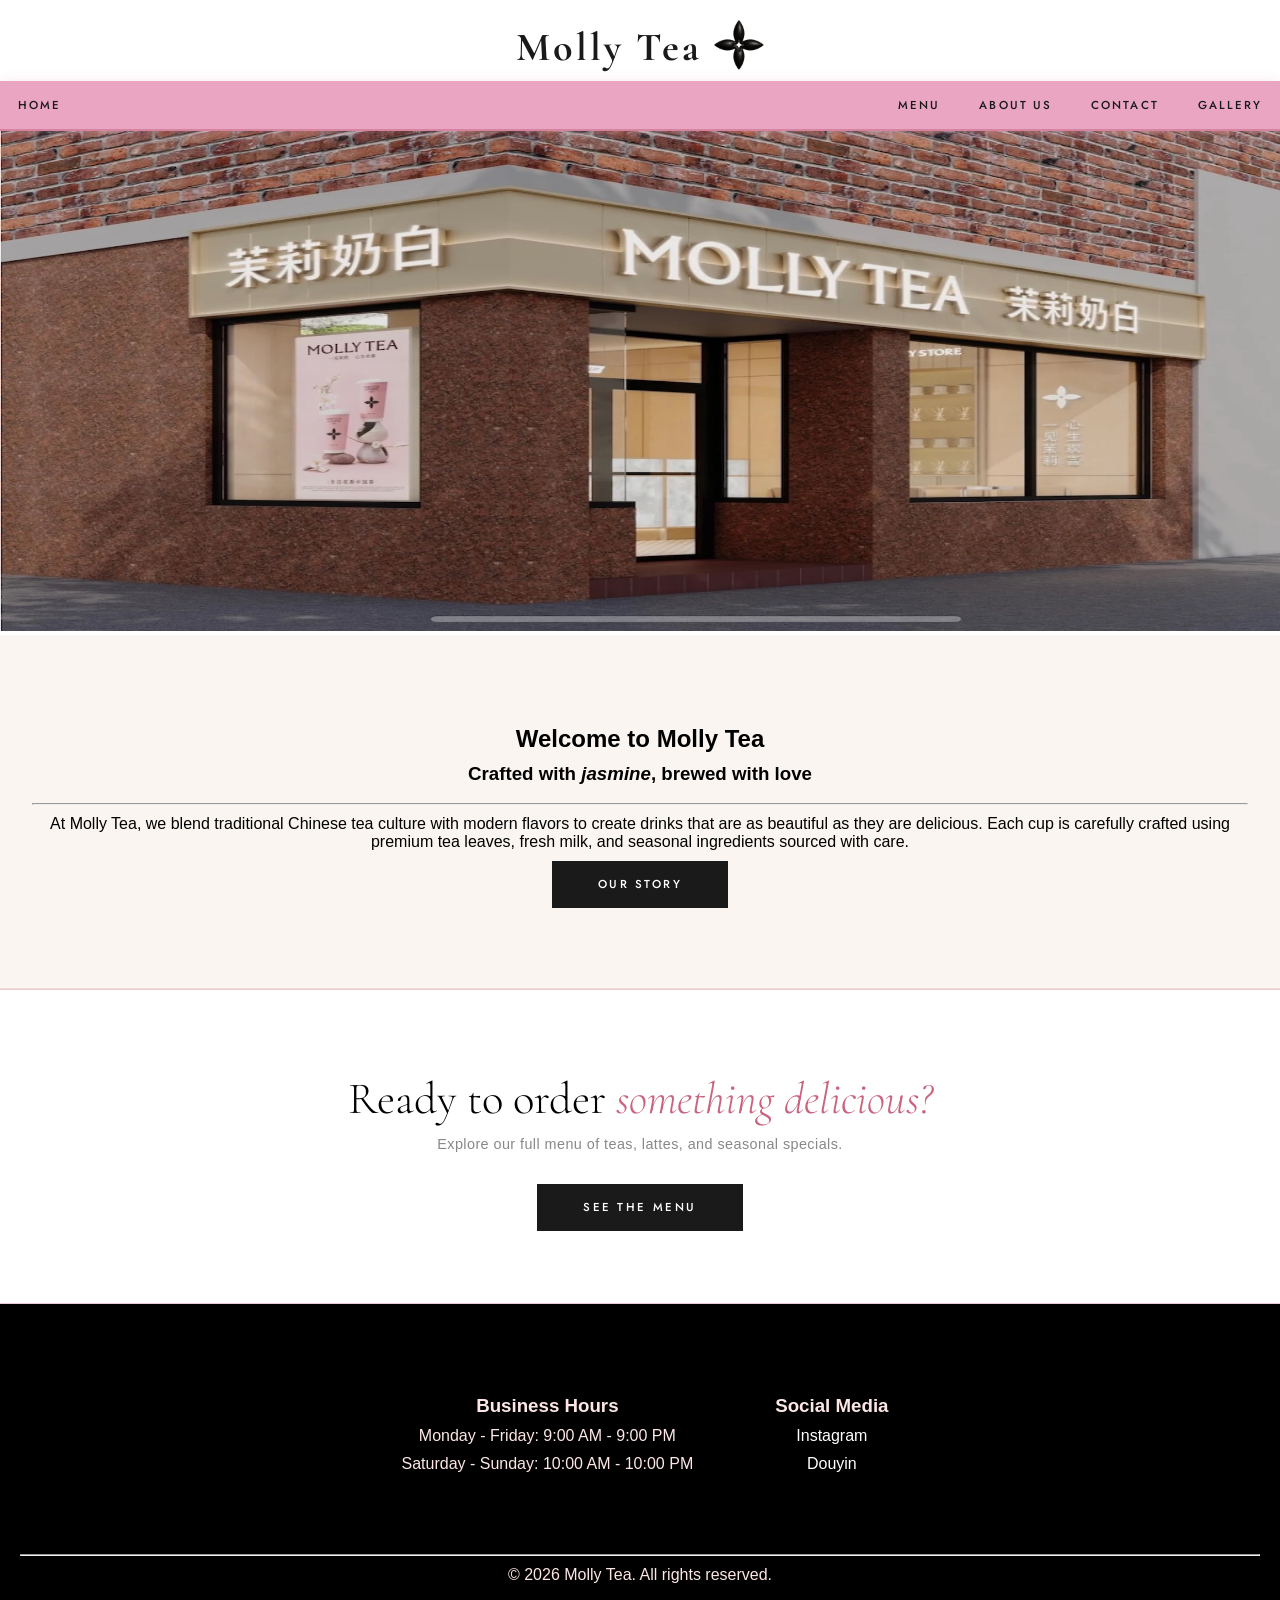
<file: index.html>
<!DOCTYPE html>
<html>

<head>
    <meta charset="UTF-8">
    <meta name="viewport" content="width=device-width, initial-scale=1.0">
    <title>Restaurant Homework 1</title>
    <link
        href="https://fonts.googleapis.com/css2?family=Cormorant+Garamond:ital,wght@0,300;0,400;1,300&family=Jost:wght@300;400;500&display=swap"
        rel="stylesheet">
    <link rel="stylesheet" href="global.css">
</head>

<body>
    <header>
        <div class="logo">
            <h1>Molly Tea <img src="images/logo.png" alt="Molly Tea Logo"
                    style="width:50px;height:50px;position: relative; top: 10px;" /></h1>
        </div>
    </header>
    <nav>
        <button class="hamburger" id="hamburger" aria-expanded="false" aria-label="Toggle menu">
            <span></span><span></span><span></span>
        </button>
        <ul id="nav-menu">
            <li><a href="index.html">Home</a></li>
            <li><a href="menu.html">Menu</a></li>
            <li><a href="about.html">About Us</a></li>
            <li><a href="contact.html">Contact</a></li>
            <li><a href="gallery.html">Gallery</a></li>
        </ul>
    </nav>

    <img src="images/hero.jpg" alt="Molly Tea" style="width:100%;height:500px;"> </img>
    <br>
    <section class="welcome">
        <h2>Welcome to Molly Tea</h2>
        <h3>Crafted with <em>jasmine</em>, brewed with love</h3>
        <br>
        <hr style="color: #000000;" />
        <p>
            At Molly Tea, we blend traditional Chinese tea culture with modern flavors to create drinks
            that are as beautiful as they are delicious. Each cup is carefully crafted using premium
            tea leaves, fresh milk, and seasonal ingredients sourced with care.
        </p>

        <a href="about.html" class="btn btn-dark">Our Story</a>
    </section>

    <section class="cta-banner">
        <h2>Ready to order <em>something delicious?</em></h2>
        <p>Explore our full menu of teas, lattes, and seasonal specials.</p>
        <a href="menu.html" class="btn btn-dark">See the Menu</a>
    </section>


    <footer>
        <div class="container">
            <div>
                <h3>Business Hours</h3>
                <p>Monday - Friday: 9:00 AM - 9:00 PM</p>
                <p>Saturday - Sunday: 10:00 AM - 10:00 PM</p>
            </div>
            <div>
                <h3>Social Media</h3>
                <p><a href="https://www.instagram.com/mollytea_global/">Instagram</a></p>
                <p><a
                        href="https://www.douyin.com/user/MS4wLjABAAAA_Ru-9VC248Ojr5IiOSsab9L-AK68vwXuS57Ar2aiDTC-alnEKDCBsjv2NRge1_rG">Douyin</a>
                </p>
            </div>
        </div>
        <hr style="color: #FFFFFF;" />
        <p>&copy; 2026 Molly Tea. All rights reserved.</p>
    </footer>
    <script src="hamburger.js"></script>
</body>

</html>
</file>
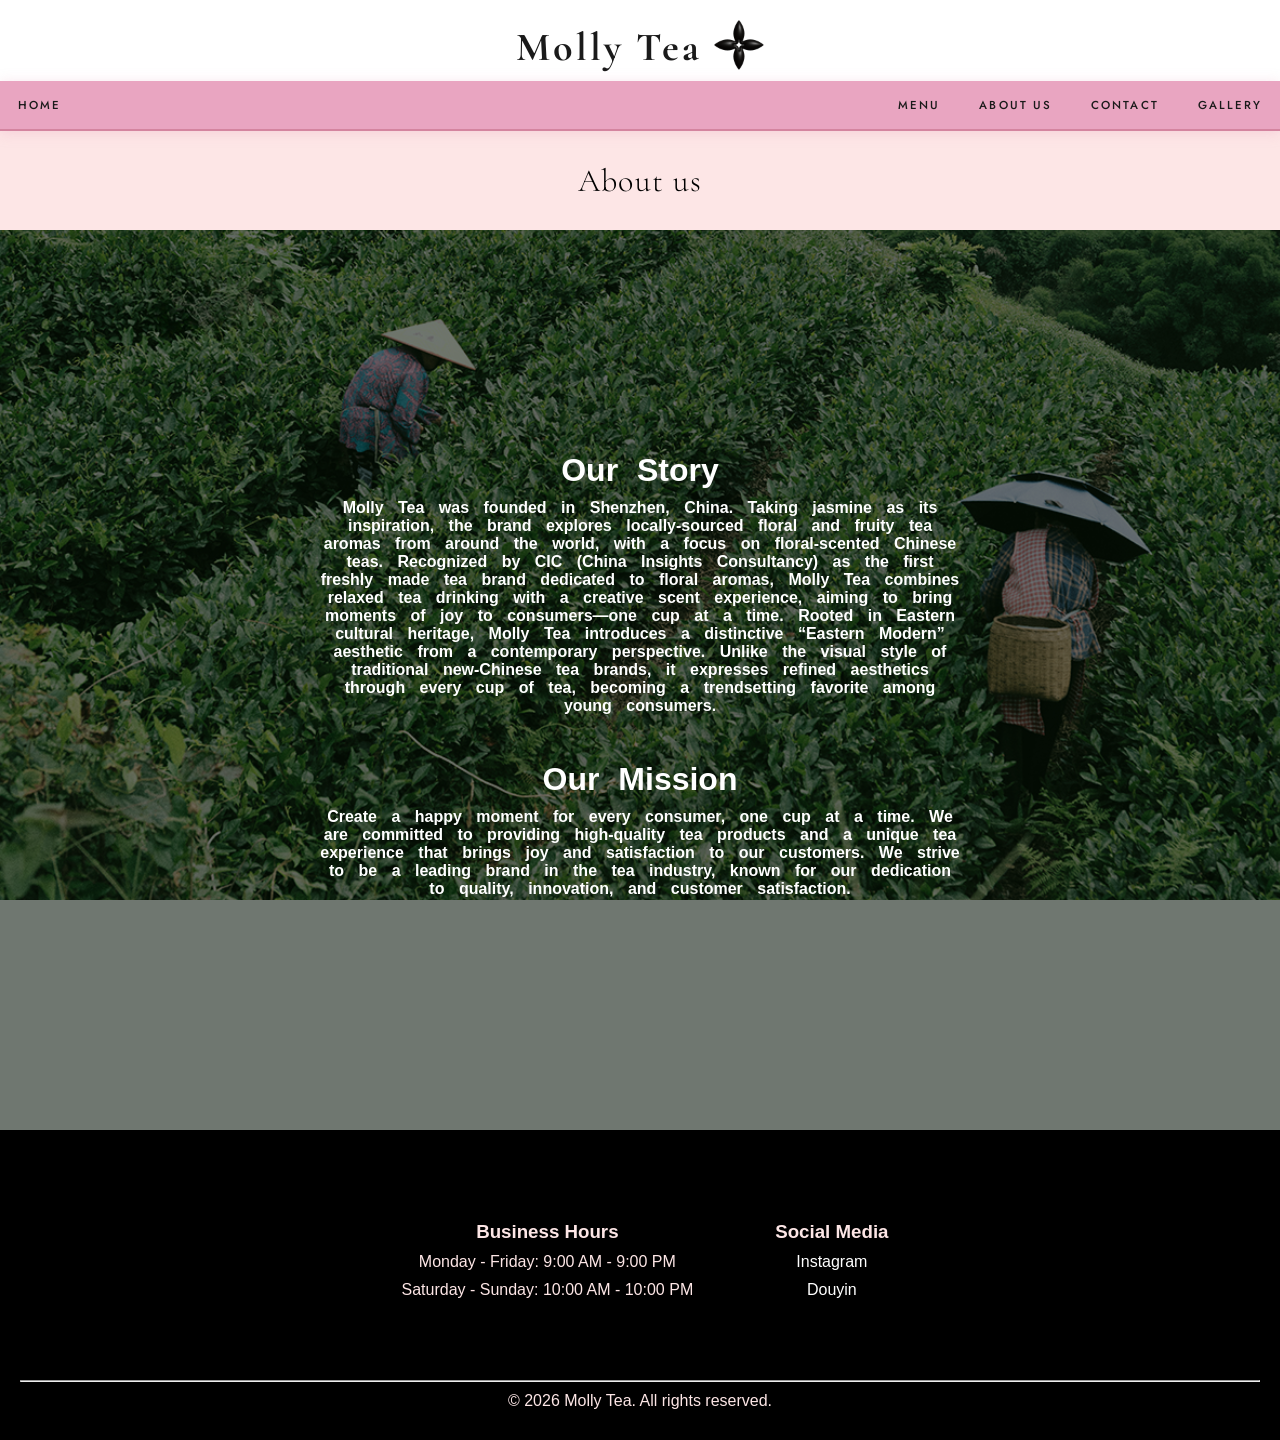
<file: about.html>
<!DOCTYPE html>
<html>

<head>
    <meta charset="UTF-8">
    <meta name="viewport" content="width=device-width, initial-scale=1.0">
    <title>Restaurant Homework 1</title>
    <!-- Add to <head> -->
    <link href="https://fonts.googleapis.com/css2?family=Cormorant+Garamond:ital,wght@0,300;0,400;1,300&family=Jost:wght@300;400;500&display=swap" rel="stylesheet">
    <link rel="stylesheet" href="global.css">
    <style>
        .page-heading {
            background-color: rgb(253, 230, 230);
            padding: 30px;
            margin: 0;
            font-family: 'Cormorant Garamond', serif;
            font-size: 2rem;
            font-weight: 300;
            letter-spacing: 0.04em;
        }

        body {
            background-image: url("images/about_us.jpg");
            background-repeat: no-repeat;
            background-attachment: fixed;
            background-size: cover;
        }

        .about-section {
            height: 100vh;
            display: grid;
            place-items: center;
            background-color: #02110591;
        }

        .about-text {
            padding: 50px;
            width: 60%;
            text-align: center;
            color: white;
            font-weight: bold;
            word-spacing: 10px;
        }
    </style>

</head>

<body>
    <header>
        <div class="logo">
            <h1>Molly Tea <img src="images/logo.png" alt="Molly Tea Logo" style="width:50px;height:50px;position: relative; top: 10px;"/></h1>
        </div>
    </header>
    <nav>
        <button class="hamburger" id="hamburger" aria-expanded="false" aria-label="Toggle menu">
            <span></span><span></span><span></span>
        </button>
        <ul id="nav-menu">
            <li><a href="index.html">Home</a></li>
            <li><a href="menu.html">Menu</a></li>
            <li><a href="about.html">About Us</a></li>
            <li><a href="contact.html">Contact</a></li>
            <li><a href="gallery.html">Gallery</a></li>
        </ul>
    </nav>

    <h1 class="page-heading">About us</h1>

    <div class="about-section">
        <div class="about-text">
            <h1 style="text-align: center;">Our Story</h1>
            <p>Molly Tea was founded in Shenzhen, China. Taking jasmine as its inspiration, the brand explores
                locally-sourced floral and fruity tea aromas from around the world, with a focus on floral-scented
                Chinese
                teas. Recognized by CIC (China Insights Consultancy) as the first freshly made tea brand dedicated to
                floral
                aromas, Molly Tea combines relaxed tea drinking with a creative scent experience, aiming to bring
                moments of
                joy to consumers—one cup at a time.

                Rooted in Eastern cultural heritage, Molly Tea introduces a distinctive “Eastern Modern” aesthetic from
                a
                contemporary perspective. Unlike the visual style of traditional new-Chinese tea brands, it expresses
                refined aesthetics through every cup of tea, becoming a trendsetting favorite among young consumers.</p>
            <br>
            <br>
            <h1 style="text-align: center;">Our Mission</h1>
            <p>
                Create a happy moment for every consumer, one cup at a time. We are committed to providing high-quality
                tea
                products and a unique tea experience that brings joy and satisfaction to our customers. We strive to be
                a
                leading brand in the tea industry, known for our dedication to quality, innovation, and customer
                satisfaction.
            </p>
        </div>
    </div>

    <footer>
        <div class="container">
            <div>
                <h3>Business Hours</h3>
                <p>Monday - Friday: 9:00 AM - 9:00 PM</p>
                <p>Saturday - Sunday: 10:00 AM - 10:00 PM</p>
            </div>
            <div>
                <h3>Social Media</h3>
                <p><a href="https://www.instagram.com/mollytea_global/">Instagram</a></p>
                <p><a
                        href="https://www.douyin.com/user/MS4wLjABAAAA_Ru-9VC248Ojr5IiOSsab9L-AK68vwXuS57Ar2aiDTC-alnEKDCBsjv2NRge1_rG">Douyin</a>
                </p>
            </div>
        </div>
        <hr style="color: #FFFFFF;" />
        <p>&copy; 2026 Molly Tea. All rights reserved.</p>
    </footer>
    <script src="hamburger.js"></script>

</body>

</html>
</file>
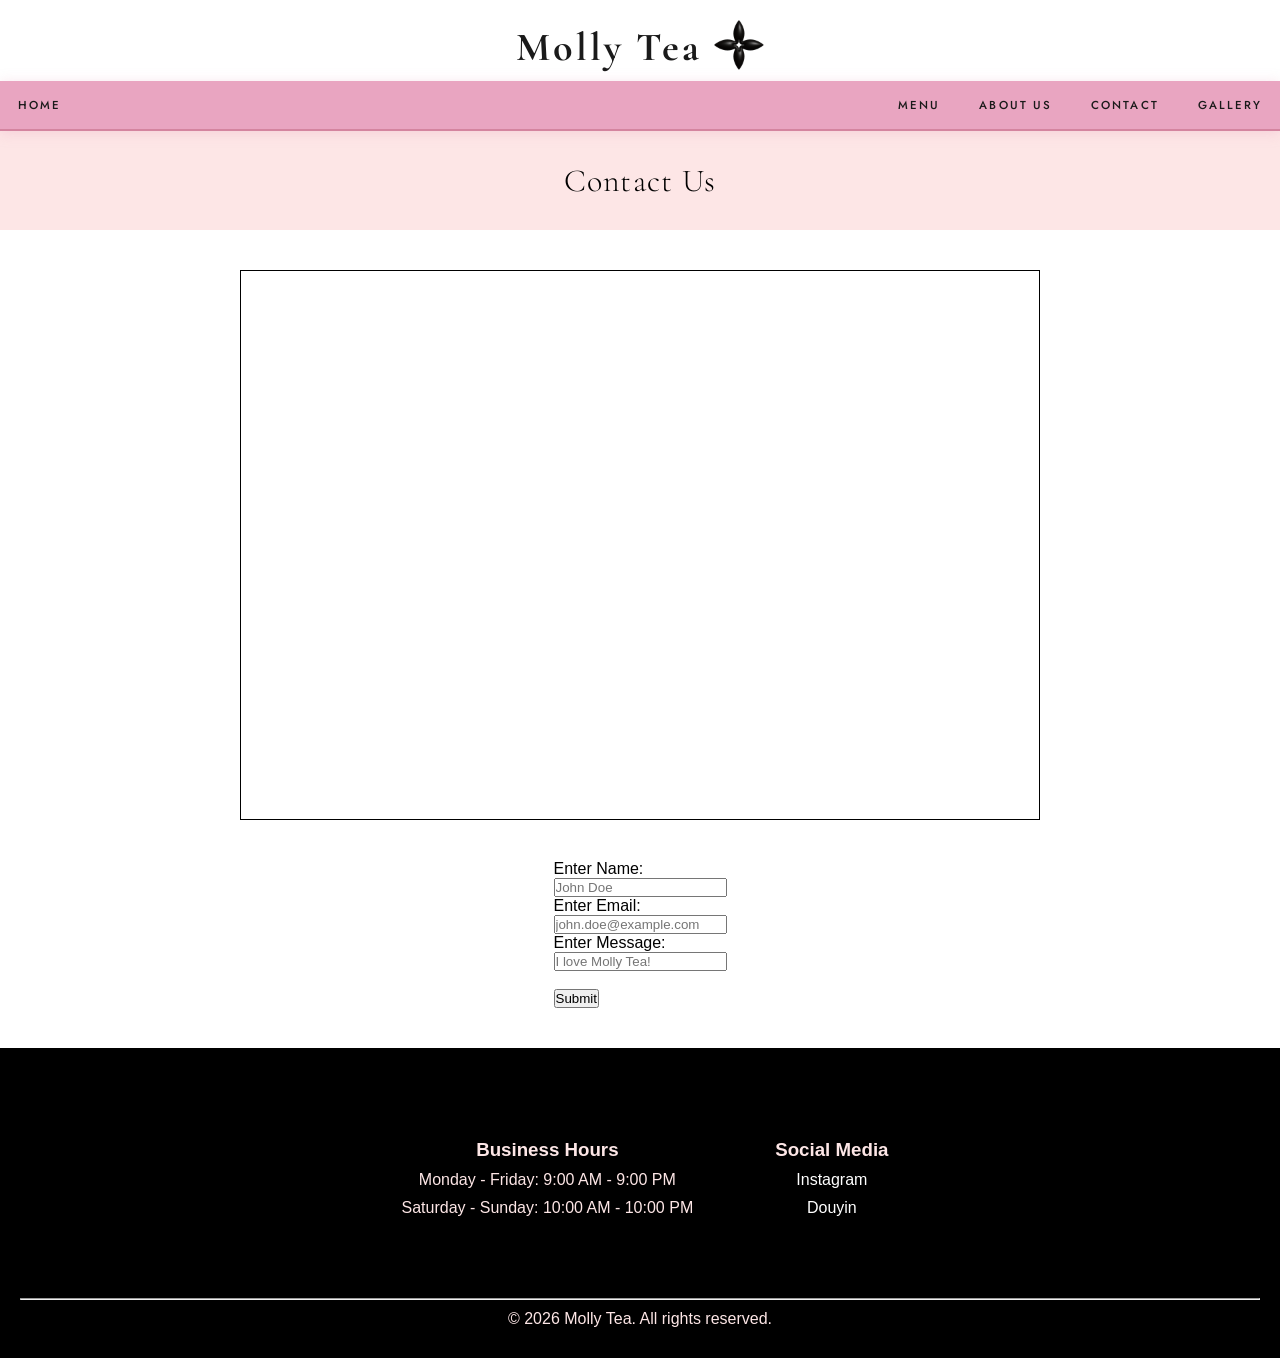
<file: contact.html>
<!DOCTYPE html>
<html>

<head>
    <meta charset="UTF-8">
    <meta name="viewport" content="width=device-width, initial-scale=1.0">
    <title>Restaurant Homework 1</title>
    <link
        href="https://fonts.googleapis.com/css2?family=Cormorant+Garamond:ital,wght@0,300;0,400;1,300&family=Jost:wght@300;400;500&display=swap"
        rel="stylesheet">
    <link rel="stylesheet" href="global.css">
    <style>
        .page-heading {
            background-color: rgb(253, 230, 230);
            padding: 30px;
            margin: 0;
            font-family: 'Cormorant Garamond', serif;
            font-size: 2rem;
            font-weight: 300;
            letter-spacing: 0.04em;
        }

        .map-wrapper {
            width: 100%;
            height: 300px;
        }

        .map-wrapper iframe {
            width: 100%;
            height: 100%;
            border: 0;
            display: block;
        }

        @media (min-width: 768px) {
            .map-wrapper {
                height: 450px;
            }
        }

        @media (min-width: 1200px) {
            .map-wrapper {
                height: 550px;
            }
        }
    </style>
</head>

<body>
    <header>
        <div class="logo">
            <h1>Molly Tea <img src="images/logo.png" alt="Molly Tea Logo"
                    style="width:50px;height:50px;position: relative; top: 10px;" /></h1>
        </div>
    </header>

    <nav>
        <button class="hamburger" id="hamburger" aria-expanded="false" aria-label="Toggle menu">
            <span></span><span></span><span></span>
        </button>
        <ul id="nav-menu">
            <li><a href="index.html">Home</a></li>
            <li><a href="menu.html">Menu</a></li>
            <li><a href="about.html">About Us</a></li>
            <li><a href="contact.html">Contact</a></li>
            <li><a href="gallery.html">Gallery</a></li>
        </ul>
    </nav>

    <h1 class="page-heading">Contact Us</h1>

    <div class="container" style="flex-direction: column; align-items: center; padding: 40px; gap: 40px;">
        <div class="map-wrapper" style="width: 100%; max-width: 800px;">
            <iframe
                src="https://www.google.com/maps/embed?pb=!1m18!1m12!1m3!1d3027.7353308101337!2d-74.01149482331927!3d40.63571847140513!2m3!1f0!2f0!3f0!3m2!1i1024!2i768!4f13.1!3m3!1m2!1s0x89c245c3d0b44f93%3A0x14a06049f0e43a02!2sMolly%20Tea!5e0!3m2!1sen!2sus!4v1773024291640!5m2!1sen!2sus"
                allowfullscreen="" loading="lazy" referrerpolicy="no-referrer-when-downgrade"></iframe>
        </div>

        <form action="/action_page.php">
            <label for="name">Enter Name:</label><br>
            <input type="text" id="name" name="name" placeholder="John Doe"><br>
            <label for="email">Enter Email:</label><br>
            <input type="text" id="email" name="email" placeholder="john.doe@example.com"><br>
            <label for="msg">Enter Message:</label><br>
            <input type="text" id="msg" name="msg" placeholder="I love Molly Tea!"><br><br>
            <input type="submit" value="Submit">
        </form>
    </div>

    <footer>
        <div class="container">
            <div>
                <h3>Business Hours</h3>
                <p>Monday - Friday: 9:00 AM - 9:00 PM</p>
                <p>Saturday - Sunday: 10:00 AM - 10:00 PM</p>
            </div>
            <div>
                <h3>Social Media</h3>
                <p><a href="https://www.instagram.com/mollytea_global/">Instagram</a></p>
                <p><a
                        href="https://www.douyin.com/user/MS4wLjABAAAA_Ru-9VC248Ojr5IiOSsab9L-AK68vwXuS57Ar2aiDTC-alnEKDCBsjv2NRge1_rG">Douyin</a>
                </p>
            </div>
        </div>
        <hr style="color: #FFFFFF;" />
        <p>&copy; 2026 Molly Tea. All rights reserved.</p>
    </footer>
    <script src="hamburger.js"></script>
</body>

</html>
</file>
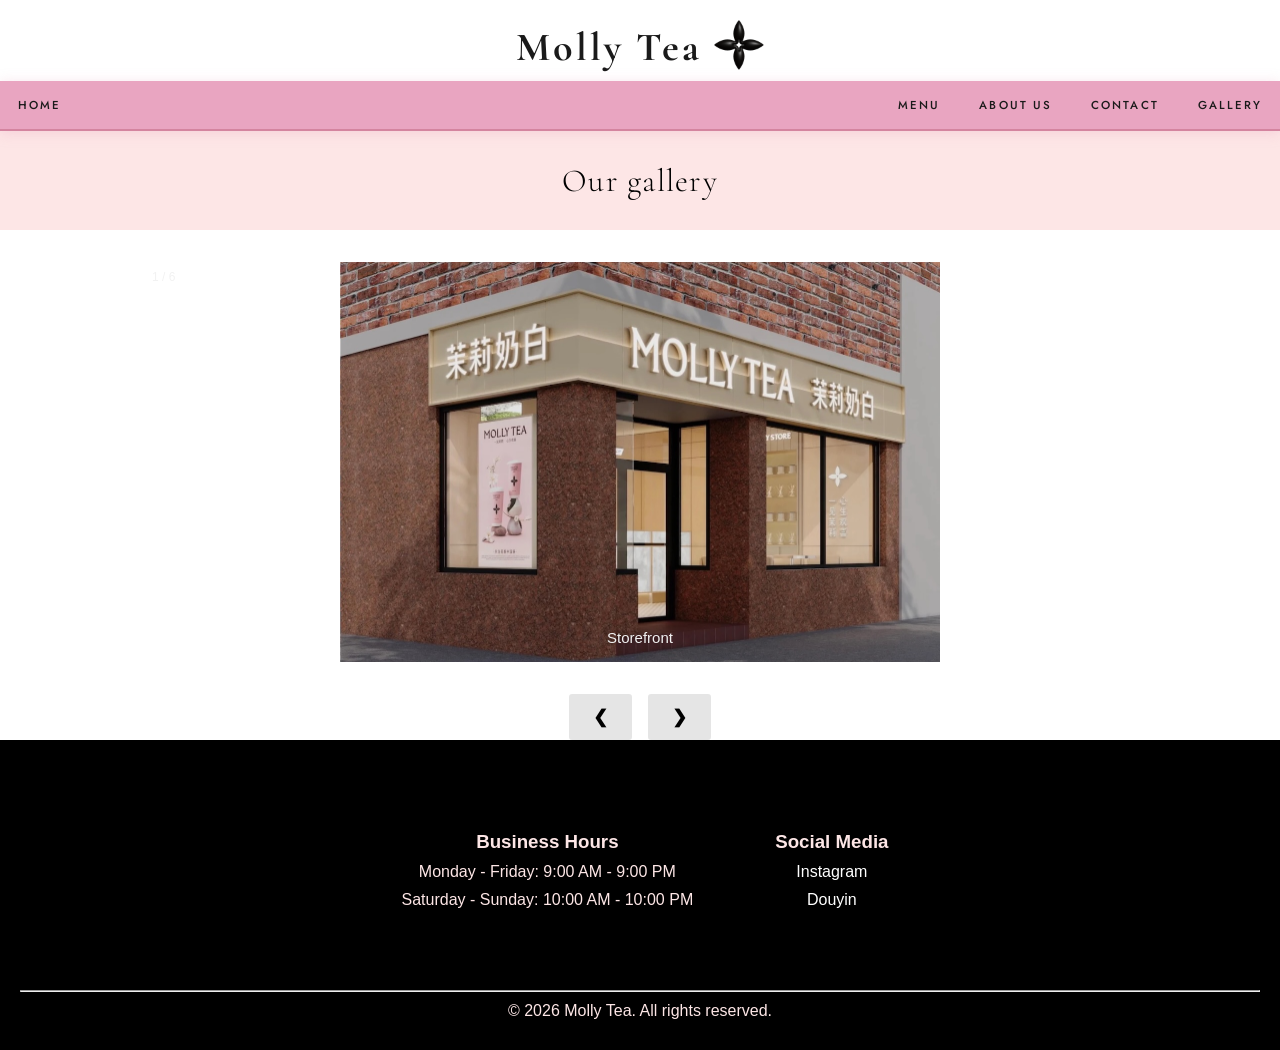
<file: gallery.html>
<!DOCTYPE html>
<html>

<head>
    <meta charset="UTF-8">
    <meta name="viewport" content="width=device-width, initial-scale=1.0">
    <title>Restaurant Homework 1</title>
    <link
        href="https://fonts.googleapis.com/css2?family=Cormorant+Garamond:ital,wght@0,300;0,400;1,300&family=Jost:wght@300;400;500&display=swap"
        rel="stylesheet">
    <link rel="stylesheet" href="global.css">
    <style>
        .page-heading {
            background-color: rgb(253, 230, 230);
            padding: 30px;
            margin: 0;
            font-family: 'Cormorant Garamond', serif;
            font-size: 2rem;
            font-weight: 300;
            letter-spacing: 0.04em;
        }
    </style>
</head>

<body>
    <header>
        <div class="logo">
            <h1>Molly Tea <img src="images/logo.png" alt="Molly Tea Logo"
                    style="width:50px;height:50px;position: relative; top: 10px;" /></h1>
        </div>
    </header>
    <nav>
        <button class="hamburger" id="hamburger" aria-expanded="false" aria-label="Toggle menu">
            <span></span><span></span><span></span>
        </button>
        <ul id="nav-menu">
            <li><a href="index.html">Home</a></li>
            <li><a href="menu.html">Menu</a></li>
            <li><a href="about.html">About Us</a></li>
            <li><a href="contact.html">Contact</a></li>
            <li><a href="gallery.html">Gallery</a></li>
        </ul>
    </nav>

    <h1 class="page-heading">Our gallery</h1>

    <div class="slideshow-container">
        <div class="mySlides fade">
            <div class="numbertext">1 / 6</div>
            <img src="images/hero.jpg" class="center">
            <div class="text">Storefront</div>
        </div>
        <div class="mySlides fade">
            <div class="numbertext">2 / 6</div>
            <img src="images/jasmine_mt.png" class="center">
            <div class="text">Jasmine Tea</div>
        </div>
        <div class="mySlides fade">
            <div class="numbertext">3 / 6</div>
            <img src="images/osmanthus_mt.png" class="center">
            <div class="text">Osmanthus Tea</div>
        </div>
        <div class="mySlides fade">
            <div class="numbertext">4 / 6</div>
            <img src="images/champaca_mt.png" class="center">
            <div class="text">Champaca Tea</div>
        </div>
        <div class="mySlides fade">
            <div class="numbertext">5 / 6</div>
            <img src="images/mango.webp" class="center">
            <div class="text">Mango Tea</div>
        </div>
        <div class="mySlides fade">
            <div class="numbertext">6 / 6</div>
            <img src="images/storefront.jpg" class="center">
            <div class="text">Storefront</div>
        </div>
    </div>

    <div class="button-container">
        <a class="prev" onclick="plusSlides(-1)">❮</a>
        <a class="next" onclick="plusSlides(1)">❯</a>
    </div>

    <script src="gallery.js"></script>

    <footer>
        <div class="container">
            <div>
                <h3>Business Hours</h3>
                <p>Monday - Friday: 9:00 AM - 9:00 PM</p>
                <p>Saturday - Sunday: 10:00 AM - 10:00 PM</p>
            </div>
            <div>
                <h3>Social Media</h3>
                <p><a href="https://www.instagram.com/mollytea_global/">Instagram</a></p>
                <p><a
                        href="https://www.douyin.com/user/MS4wLjABAAAA_Ru-9VC248Ojr5IiOSsab9L-AK68vwXuS57Ar2aiDTC-alnEKDCBsjv2NRge1_rG">Douyin</a>
                </p>
            </div>
        </div>
        <hr style="color: #FFFFFF;" />
        <p>&copy; 2026 Molly Tea. All rights reserved.</p>
    </footer>
    <script src="hamburger.js"></script>
</body>

</html>
</file>
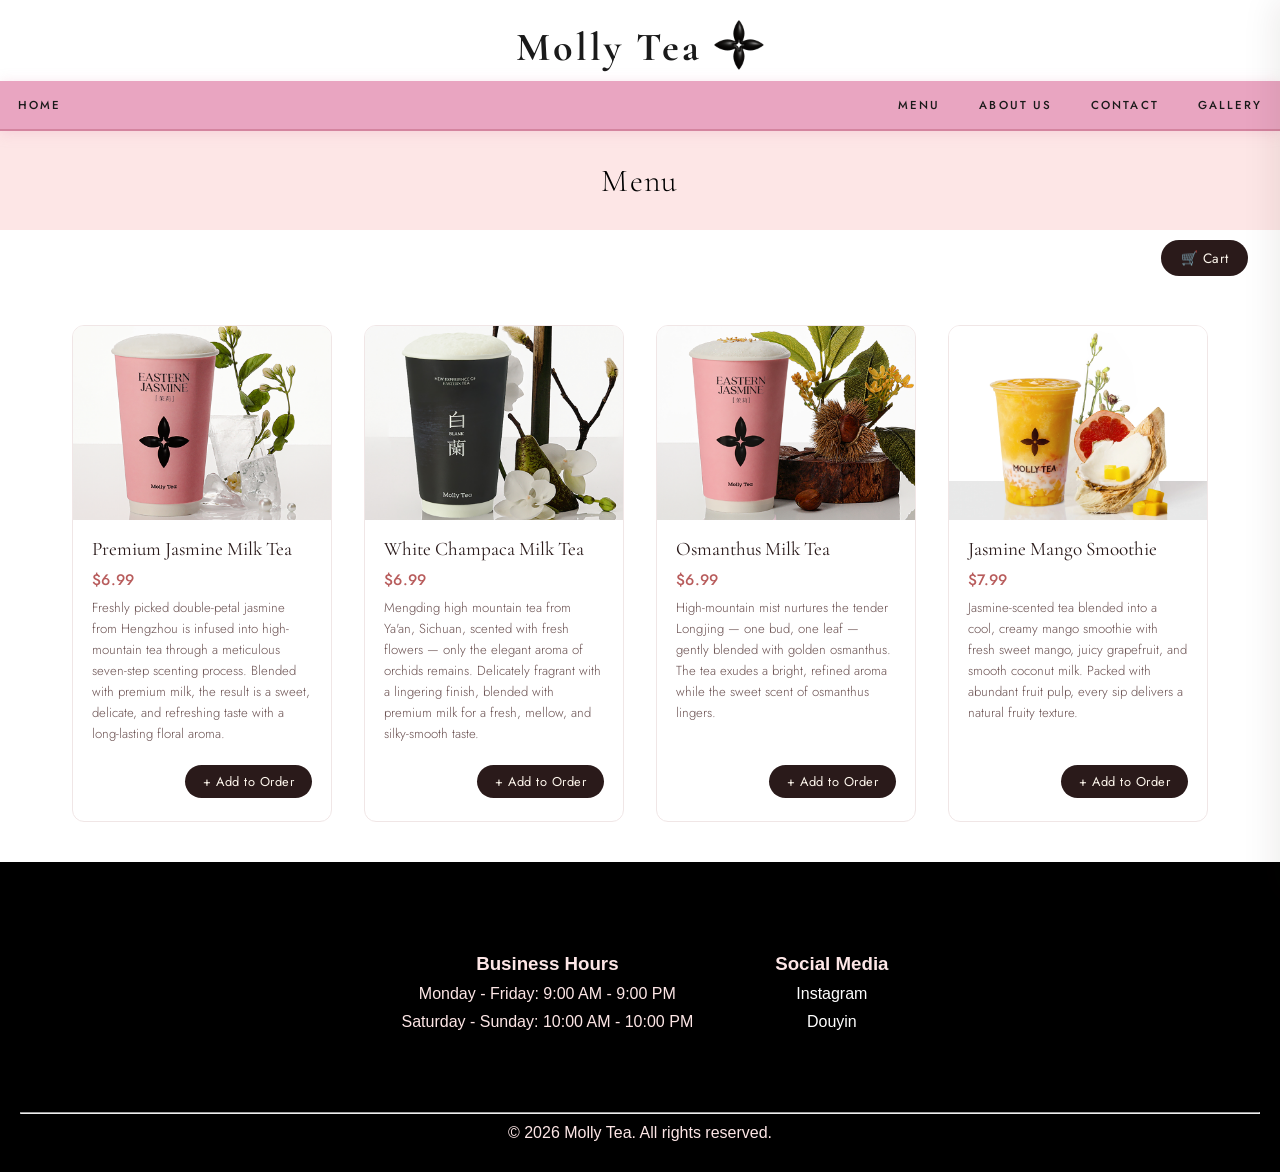
<file: menu.html>
<!DOCTYPE html>
<html>

<head>
    <meta charset="UTF-8">
    <meta name="viewport" content="width=device-width, initial-scale=1.0">
    <title>Restaurant Homework 1</title>
    <link
        href="https://fonts.googleapis.com/css2?family=Cormorant+Garamond:ital,wght@0,300;0,400;1,300&family=Jost:wght@300;400;500&display=swap"
        rel="stylesheet">
    <link rel="stylesheet" href="global.css">
    <style>
        .page-heading {
            background-color: rgb(253, 230, 230);
            padding: 30px;
            margin: 0;
            font-family: 'Cormorant Garamond', serif;
            font-size: 2rem;
            font-weight: 300;
            letter-spacing: 0.04em;
        }

        .cart-toggle-bar {
            padding: 0.6rem 2rem;
            display: flex;
            justify-content: flex-end;
        }

        .cart-toggle-btn {
            background: #2a1a1a;
            color: #fdf6ec;
            border: none;
            padding: 0.5rem 1.2rem;
            border-radius: 50px;
            font-family: 'Jost', sans-serif;
            font-size: 0.85rem;
            font-weight: 400;
            letter-spacing: 0.04em;
            cursor: pointer;
            display: flex;
            align-items: center;
            gap: 0.5rem;
            transition: background 0.18s;
        }

        .cart-toggle-btn:hover {
            background: #b85c5c;
        }

        .cart-badge {
            background: #b85c5c;
            color: white;
            border-radius: 50%;
            width: 20px;
            height: 20px;
            font-size: 0.72rem;
            font-weight: 500;
            display: flex;
            align-items: center;
            justify-content: center;
        }

        .cart-badge.hidden {
            display: none;
        }

        .menu-grid {
            display: grid;
            grid-template-columns: repeat(auto-fill, minmax(240px, 1fr));
            gap: 2rem;
            padding: 2.5rem 2rem;
            max-width: 1200px;
            margin: 0 auto;
            transition: margin-right 0.35s cubic-bezier(.4, 0, .2, 1);
        }

        .menu-grid.cart-open {
            margin-right: 360px;
        }

        .menu-card {
            background: #fff;
            border: 1px solid #f0e6e6;
            border-radius: 12px;
            overflow: hidden;
            display: flex;
            flex-direction: column;
            transition: transform 0.22s ease, box-shadow 0.22s ease;
            animation: cardFadeUp 0.4s ease both;
        }

        .menu-card:hover {
            transform: translateY(-6px);
            box-shadow: 0 16px 40px rgba(180, 100, 100, 0.1);
        }

        @keyframes cardFadeUp {
            from {
                opacity: 0;
                transform: translateY(18px);
            }

            to {
                opacity: 1;
                transform: translateY(0);
            }
        }

        .menu-card:nth-child(1) {
            animation-delay: 0.05s;
        }

        .menu-card:nth-child(2) {
            animation-delay: 0.10s;
        }

        .menu-card:nth-child(3) {
            animation-delay: 0.15s;
        }

        .menu-card:nth-child(4) {
            animation-delay: 0.20s;
        }

        .menu-card img {
            width: 100%;
            aspect-ratio: 4 / 3;
            object-fit: cover;
            display: block;
        }

        .card-body {
            padding: 1.1rem 1.2rem 1.4rem;
            flex: 1;
            display: flex;
            flex-direction: column;
            gap: 0.4rem;
        }

        .card-name {
            font-family: 'Cormorant Garamond', serif;
            font-size: 1.2rem;
            font-weight: 400;
            color: #2a1a1a;
            line-height: 1.3;
        }

        .card-price {
            font-family: 'Jost', sans-serif;
            font-size: 0.95rem;
            font-weight: 500;
            color: #b85c5c;
            letter-spacing: 0.02em;
        }

        .card-desc {
            font-family: 'Jost', sans-serif;
            font-size: 0.82rem;
            font-weight: 300;
            color: #6a5050;
            line-height: 1.6;
            flex: 1;
        }

        .card-footer {
            display: flex;
            align-items: center;
            justify-content: flex-end;
            margin-top: 0.9rem;
        }

        .add-btn {
            background: #2a1a1a;
            color: #fdf6ec;
            border: none;
            padding: 0.45rem 1.1rem;
            border-radius: 50px;
            font-family: 'Jost', sans-serif;
            font-size: 0.8rem;
            font-weight: 400;
            letter-spacing: 0.04em;
            cursor: pointer;
            transition: background 0.18s, transform 0.1s;
        }

        .add-btn:hover {
            background: #b85c5c;
        }

        .add-btn:active {
            transform: scale(0.96);
        }

        .add-btn.added {
            background: #4a7c59;
        }

        .cart-panel {
            width: 360px;
            background: #fffaf7;
            border-left: 1px solid #f0e0e0;
            position: fixed;
            top: 0;
            right: 0;
            bottom: 0;
            display: flex;
            flex-direction: column;
            transform: translateX(100%);
            transition: transform 0.35s cubic-bezier(.4, 0, .2, 1);
            z-index: 200;
            box-shadow: -6px 0 32px rgba(44, 26, 14, 0.08);
        }

        .cart-panel.open {
            transform: translateX(0);
        }

        .cart-header {
            background: rgb(253, 230, 230);
            padding: 1.2rem 1.5rem;
            display: flex;
            align-items: center;
            justify-content: space-between;
            border-bottom: 1px solid #f0d8d8;
            flex-shrink: 0;
        }

        .cart-header h2 {
            font-family: 'Cormorant Garamond', serif;
            font-size: 1.4rem;
            font-weight: 300;
            letter-spacing: 0.04em;
            color: #2a1a1a;
        }

        .close-cart-btn {
            background: none;
            border: 1px solid #d4a0a0;
            border-radius: 50%;
            width: 30px;
            height: 30px;
            cursor: pointer;
            font-size: 0.9rem;
            color: #8a5050;
            display: flex;
            align-items: center;
            justify-content: center;
            transition: all 0.15s;
        }

        .close-cart-btn:hover {
            background: #b85c5c;
            color: white;
            border-color: #b85c5c;
        }

        .cart-items {
            flex: 1;
            overflow-y: auto;
            padding: 1rem 1.2rem;
        }

        .cart-empty {
            text-align: center;
            color: #a07070;
            padding: 3rem 1rem;
            font-family: 'Cormorant Garamond', serif;
            font-size: 1.1rem;
            font-style: italic;
            font-weight: 300;
        }

        .cart-item {
            display: flex;
            align-items: center;
            gap: 0.8rem;
            padding: 0.85rem 0;
            border-bottom: 1px solid #f0e0e0;
            animation: fadeIn 0.2s ease;
        }

        @keyframes fadeIn {
            from {
                opacity: 0;
            }

            to {
                opacity: 1;
            }
        }

        .cart-item-img {
            width: 52px;
            height: 52px;
            border-radius: 8px;
            object-fit: cover;
            flex-shrink: 0;
        }

        .cart-item-info {
            flex: 1;
            min-width: 0;
        }

        .cart-item-name {
            font-family: 'Cormorant Garamond', serif;
            font-size: 0.95rem;
            font-weight: 400;
            color: #2a1a1a;
            white-space: nowrap;
            overflow: hidden;
            text-overflow: ellipsis;
        }

        .cart-item-subtotal {
            font-family: 'Jost', sans-serif;
            font-size: 0.78rem;
            font-weight: 300;
            color: #b85c5c;
            margin-top: 0.15rem;
        }

        .qty-controls {
            display: flex;
            align-items: center;
            gap: 0.35rem;
        }

        .qty-btn {
            width: 26px;
            height: 26px;
            border-radius: 50%;
            border: 1px solid #e0c8c8;
            background: transparent;
            cursor: pointer;
            font-size: 1rem;
            line-height: 1;
            color: #8a5050;
            display: flex;
            align-items: center;
            justify-content: center;
            transition: all 0.15s;
        }

        .qty-btn:hover {
            background: #2a1a1a;
            color: white;
            border-color: #2a1a1a;
        }

        .qty-num {
            font-family: 'Jost', sans-serif;
            font-size: 0.9rem;
            font-weight: 500;
            min-width: 18px;
            text-align: center;
            color: #2a1a1a;
        }

        .remove-btn {
            background: none;
            border: none;
            color: #c08080;
            cursor: pointer;
            font-size: 0.9rem;
            padding: 0.2rem 0.3rem;
            opacity: 0.55;
            transition: opacity 0.15s;
        }

        .remove-btn:hover {
            opacity: 1;
            color: #b85c5c;
        }

        .cart-footer {
            padding: 1.2rem 1.5rem;
            border-top: 1px solid #f0e0e0;
            background: #fffaf7;
            flex-shrink: 0;
        }

        .cart-total-row {
            display: flex;
            justify-content: space-between;
            align-items: baseline;
            margin-bottom: 1rem;
        }

        .cart-total-label {
            font-family: 'Jost', sans-serif;
            font-size: 0.8rem;
            font-weight: 300;
            color: #8a5050;
            letter-spacing: 0.08em;
            text-transform: uppercase;
        }

        .cart-total-amount {
            font-family: 'Cormorant Garamond', serif;
            font-size: 1.6rem;
            font-weight: 400;
            color: #2a1a1a;
        }

        .checkout-btn {
            width: 100%;
            background: #2a1a1a;
            color: #fdf6ec;
            border: none;
            padding: 0.85rem;
            border-radius: 8px;
            font-family: 'Jost', sans-serif;
            font-size: 0.85rem;
            font-weight: 400;
            letter-spacing: 0.1em;
            text-transform: uppercase;
            cursor: pointer;
            transition: background 0.18s;
            margin-bottom: 0.6rem;
        }

        .checkout-btn:hover {
            background: #b85c5c;
        }

        .clear-btn {
            width: 100%;
            background: transparent;
            color: #a07070;
            border: 1px solid #e0c8c8;
            padding: 0.6rem;
            border-radius: 8px;
            font-family: 'Jost', sans-serif;
            font-size: 0.78rem;
            font-weight: 300;
            letter-spacing: 0.06em;
            cursor: pointer;
            transition: all 0.15s;
        }

        .clear-btn:hover {
            border-color: #b85c5c;
            color: #b85c5c;
        }

        .cart-overlay {
            display: none;
            position: fixed;
            inset: 0;
            background: rgba(42, 26, 26, 0.45);
            z-index: 199;
            opacity: 0;
            transition: opacity 0.3s;
        }

        .cart-overlay.show {
            opacity: 1;
        }

        .toast {
            position: fixed;
            bottom: 2rem;
            left: 50%;
            transform: translateX(-50%) translateY(60px);
            background: #2a1a1a;
            color: #fdf6ec;
            padding: 0.6rem 1.4rem;
            border-radius: 50px;
            font-family: 'Jost', sans-serif;
            font-size: 0.82rem;
            font-weight: 300;
            letter-spacing: 0.04em;
            z-index: 300;
            opacity: 0;
            pointer-events: none;
            transition: transform 0.3s cubic-bezier(.4, 0, .2, 1), opacity 0.3s;
        }

        .toast.show {
            transform: translateX(-50%) translateY(0);
            opacity: 1;
        }

        @media (max-width: 900px) {
            .menu-grid {
                grid-template-columns: repeat(2, 1fr);
                gap: 1.5rem;
                padding: 2rem 1.5rem;
            }

            .menu-grid.cart-open {
                margin-right: 0;
            }

            .cart-panel {
                width: 100%;
                top: auto;
                bottom: 0;
                left: 0;
                right: 0;
                border-left: none;
                border-radius: 20px 20px 0 0;
                transform: translateY(100%);
                max-height: 85vh;
            }

            .cart-panel.open {
                transform: translateY(0);
            }

            .cart-overlay {
                display: block;
                pointer-events: none;
            }

            .cart-overlay.show {
                pointer-events: auto;
            }
        }

        @media (max-width: 560px) {
            .menu-grid {
                grid-template-columns: 1fr;
                gap: 1.2rem;
                padding: 1.5rem 1rem;
            }

            .hamburger {
                display: flex;
            }
        }
    </style>
</head>

<body>
    <header>
        <div class="logo">
            <h1>Molly Tea <img src="images/logo.png" alt="Molly Tea Logo"
                    style="width:50px;height:50px;position:relative;top:10px;" /></h1>
        </div>
    </header>
    <nav>
        <button class="hamburger" id="hamburger" aria-expanded="false" aria-label="Toggle menu">
            <span></span><span></span><span></span>
        </button>
        <ul id="nav-menu">
            <li><a href="index.html">Home</a></li>
            <li><a href="menu.html">Menu</a></li>
            <li><a href="about.html">About Us</a></li>
            <li><a href="contact.html">Contact</a></li>
            <li><a href="gallery.html">Gallery</a></li>
        </ul>
    </nav>

    <h1 class="page-heading">Menu</h1>
    <div class="cart-toggle-bar">
        <button class="cart-toggle-btn" onclick="toggleCart()">
            🛒 Cart
            <span class="cart-badge hidden" id="cartBadge">0</span>
        </button>
    </div>


    <div class="menu-grid" id="menu-grid"></div>

    <div class="cart-overlay" id="cartOverlay" onclick="toggleCart()"></div>

    <div class="cart-panel" id="cartPanel">
        <div class="cart-header">
            <h2>Your Order</h2>
            <button class="close-cart-btn" onclick="toggleCart()">✕</button>
        </div>
        <div class="cart-items" id="cartItems"></div>
        <div class="cart-footer" id="cartFooter" style="display:none">
            <div class="cart-total-row">
                <span class="cart-total-label">Total</span>
                <span class="cart-total-amount" id="cartTotal">$0.00</span>
            </div>
            <button class="checkout-btn">Place Order</button>
            <button class="clear-btn" onclick="clearCart()">Clear Cart</button>
        </div>
    </div>

    <div class="toast" id="toast"></div>

    <footer>
        <div class="container">
            <div>
                <h3>Business Hours</h3>
                <p>Monday - Friday: 9:00 AM - 9:00 PM</p>
                <p>Saturday - Sunday: 10:00 AM - 10:00 PM</p>
            </div>
            <div>
                <h3>Social Media</h3>
                <p><a href="https://www.instagram.com/mollytea_global/">Instagram</a></p>
                <p><a
                        href="https://www.douyin.com/user/MS4wLjABAAAA_Ru-9VC248Ojr5IiOSsab9L-AK68vwXuS57Ar2aiDTC-alnEKDCBsjv2NRge1_rG">Douyin</a>
                </p>
            </div>
        </div>
        <hr style="color:#FFFFFF;" />
        <p>&copy; 2026 Molly Tea. All rights reserved.</p>
    </footer>

    <script type="module" src="menu.js"></script>
    <script src="hamburger.js"></script>
</body>

</html>
</file>
<file: global.css>
:root {
  --serif: 'Cormorant Garamond', Georgia, serif;
  --sans: 'Jost', sans-serif;
  --cream: #faf5f0;
  --black: #1a1a1a;
  --pink-deep: #c9637e;
}

@media (min-width: 600px) {
  .header {
    grid-area: 1 / span 6;
  }

  .menu {
    grid-area: 2 / span 1;
  }

  .content {
    grid-area: 2 / span 4;
  }

  .facts {
    grid-area: 2 / span 1;
  }

  .footer {
    grid-area: 3 / span 6;
  }
}

/* ===== RESET & BASE ===== */
*,
*::before,
*::after {
  box-sizing: border-box;
  margin: 0;
  padding: 0;
}

header {
  background-color: #ffffff;
  color: rgb(0, 0, 0);
  text-align: center;
  padding: 10px;
}

.logo {
  font-family: var(--serif);
  font-weight: 300;
  letter-spacing: 0.15em;
  color: var(--black);
  align-items: center;
  gap: 0.6rem;
  font-size: 1.25rem;
}

body {
  background: var(--white);
  margin: 0;
  padding: 0;
}

h2,
p {
  text-align: center;
  margin: 10px;
}

h1 {
  text-align: center;
}

nav {
  background-color: #e9a5c1;
  position: sticky;
  top: 0;
  z-index: 1;
  border-bottom: 2px solid #d4849f;
  box-shadow: 0 2px 12px rgba(233, 165, 193, 0.35);
}

nav ul {
  list-style: none;
  margin: 0;
  padding: 0 2rem;
  display: flex;
  align-items: center;
  justify-content: flex-end;
  gap: 0.25rem;
  overflow: hidden;
}

/* pushes Home to the left */
nav ul li:first-child {
  margin-right: auto;
}

nav ul li a {
  font-family: var(--sans);
  font-size: 0.72rem;
  font-weight: 500;
  letter-spacing: 0.18em;
  text-transform: uppercase;
  color: #1a1a1a;
  text-decoration: none;
  display: block;
  padding: 1rem 1.1rem;
  position: relative;
  transition: color 0.2s ease;
}

/* Animated underline on hover */
nav ul li a::after {
  content: '';
  position: absolute;
  bottom: 0.6rem;
  left: 1.1rem;
  right: 1.1rem;
  height: 1.5px;
  background-color: #1a1a1a;
  transform: scaleX(0);
  transform-origin: left;
  transition: transform 0.25s ease;
}

nav ul li a:hover {
  color: #000;
}

nav ul li a:hover::after {
  transform: scaleX(1);
}

/* Active page highlight */
nav ul li a.active {
  color: #fff;
  background-color: rgba(0, 0, 0, 0.15);
  border-radius: 4px;
}

footer {
  text-align: center;
  padding: 20px;
  background-color: #000000;
  color: rgb(253, 230, 230);
}

.container {
  display: grid;
  grid-template-columns: auto auto;
  padding: 10px;
}

.container div {
  border: 1px solid black;
  padding: 10px;
  text-align: center;
  color: rgb(253, 230, 230);
}

a {
  color: rgb(255, 255, 255);
  /* Link color */
  text-decoration: none;
  /* Remove underline */
  font-family: Arial, sans-serif;
  /* Change font */
}

th {
  padding: 10px;
  text-align: center;
  font-size: 20px;
}

td {
  padding: 10px;
  text-align: center;
  height: 200px;
}

td:nth-child(odd),
th:nth-child(odd) {
  background-color: rgb(253, 230, 230);
}

table,
th,
td {
  border: 1px solid #e9a5c1;
  border-collapse: collapse;
}

* {
  box-sizing: border-box
}

body {
  font-family: Verdana, sans-serif;
  margin: 0
}

.mySlides {
  display: none
}

.slideshow-container {
  max-width: 1000px;
  position: relative;
  margin: 2rem auto;
  padding: 0;
}

.center {
  display: block;
  margin: 0 auto;
  width: 100%;
  max-width: 600px;
  height: 400px;
  object-fit: cover;
}

/* Next & previous buttons */
.prev,
.next {
  cursor: pointer;
  display: inline-flex;
  align-items: center;
  justify-content: center;
  width: auto;
  padding: 12px 24px;
  color: rgb(0, 0, 0);
  font-weight: bold;
  font-size: 18px;
  transition: 0.6s ease;
  border-radius: 3px;
  user-select: none;
  background-color: rgba(0, 0, 0, 0.1);
}

.prev:hover,
.next:hover {
  background-color: rgba(0, 0, 0, 0.8);
  color: white;
}

/* Container to hold both buttons below the image */
.button-container {
  display: flex;
  justify-content: center;
  align-items: center;
  gap: 16px;
  margin-top: 16px;
}

/* On hover, add a black background color with a little bit see-through */
.prev:hover,
.next:hover {
  background-color: rgba(0, 0, 0, 0.8);
}

/* Caption text */
.text {
  color: #f2f2f2;
  font-size: 15px;
  padding: 8px 12px;
  position: absolute;
  bottom: 8px;
  width: 100%;
  text-align: center;
}

/* Number text (1/3 etc) */
.numbertext {
  color: #f2f2f2;
  font-size: 12px;
  padding: 8px 12px;
  position: absolute;
  top: 0;
}

.active,
.dot:hover {
  background-color: #717171;
}

/* Fading animation */
.fade {
  animation-name: fade;
  animation-duration: 1.5s;
}

@keyframes fade {
  from {
    opacity: .4
  }

  to {
    opacity: 1
  }
}

/* On smaller screens, decrease text size */
@media only screen and (max-width: 300px) {

  .prev,
  .next,
  .text {
    font-size: 11px
  }
}

.welcome {
  background: var(--cream);
  padding: 5rem 2rem;
  text-align: center;
  border-bottom: 1px solid #eeddd5;
}

.btn-dark {
  display: inline-block;
  padding: 0.9rem 2.8rem;
  background: var(--black);
  border: 1.5px solid var(--black);
  color: #fff;
  font-family: var(--sans);
  font-size: 0.72rem;
  font-weight: 500;
  letter-spacing: 0.22em;
  text-transform: uppercase;
  text-decoration: none;
  transition: background 0.3s, border-color 0.3s;
  cursor: pointer;
}

.btn-dark:hover {
  background: var(--pink-deep);
  border-color: var(--pink-deep);
}

.cta-banner {
  background: var(--pink-light);
  border-top: 1px solid #f0c8d6;
  border-bottom: 1px solid #f0c8d6;
  text-align: center;
  padding: 4.5rem 2rem;
}

.cta-banner h2 {
  font-family: var(--serif);
  font-size: clamp(1.8rem, 3.5vw, 2.8rem);
  font-weight: 300;
  margin-bottom: 0.6rem;
}

.cta-banner h2 em {
  font-style: italic;
  color: var(--pink-deep);
}

.cta-banner p {
  font-size: 0.9rem;
  color: #888;
  margin-bottom: 2rem;
  letter-spacing: 0.03em;
}

nav ul {
  display: flex;
  list-style: none;
  margin: 0;
  padding: 0;
}

@media (max-width: 640px) {
  nav ul {
    display: none;
    flex-direction: column;
    width: 100%;
  }

  nav ul.open {
    display: flex;
  }

  nav ul li:first-child {
    margin-right: 0;
  }
}

.hamburger {
  display: none;
  flex-direction: column;
  gap: 5px;
  background: none;
  border: none;
  cursor: pointer;
  padding: 10px;
}

.hamburger span {
  display: block;
  width: 24px;
  height: 2px;
  background: currentColor;
  transition: transform 0.25s, opacity 0.25s;
}

.hamburger.open span:nth-child(1) {
  transform: translateY(7px) rotate(45deg);
}

.hamburger.open span:nth-child(2) {
  opacity: 0;
}

.hamburger.open span:nth-child(3) {
  transform: translateY(-7px) rotate(-45deg);
}

.container {
  display: flex;
  flex-wrap: wrap;
  justify-content: center;
  gap: 50px;
  padding: 60px;
}

.container iframe {
  border: 0;
  width: 100%;
  max-width: 600px;
  height: 450px;
}

@media (max-width: 640px) {
  .hamburger {
    display: flex;
  }

  .container {
    padding: 24px;
    flex-direction: column;
  }

  .container iframe {
    height: 280px;
  }
}
</file>
